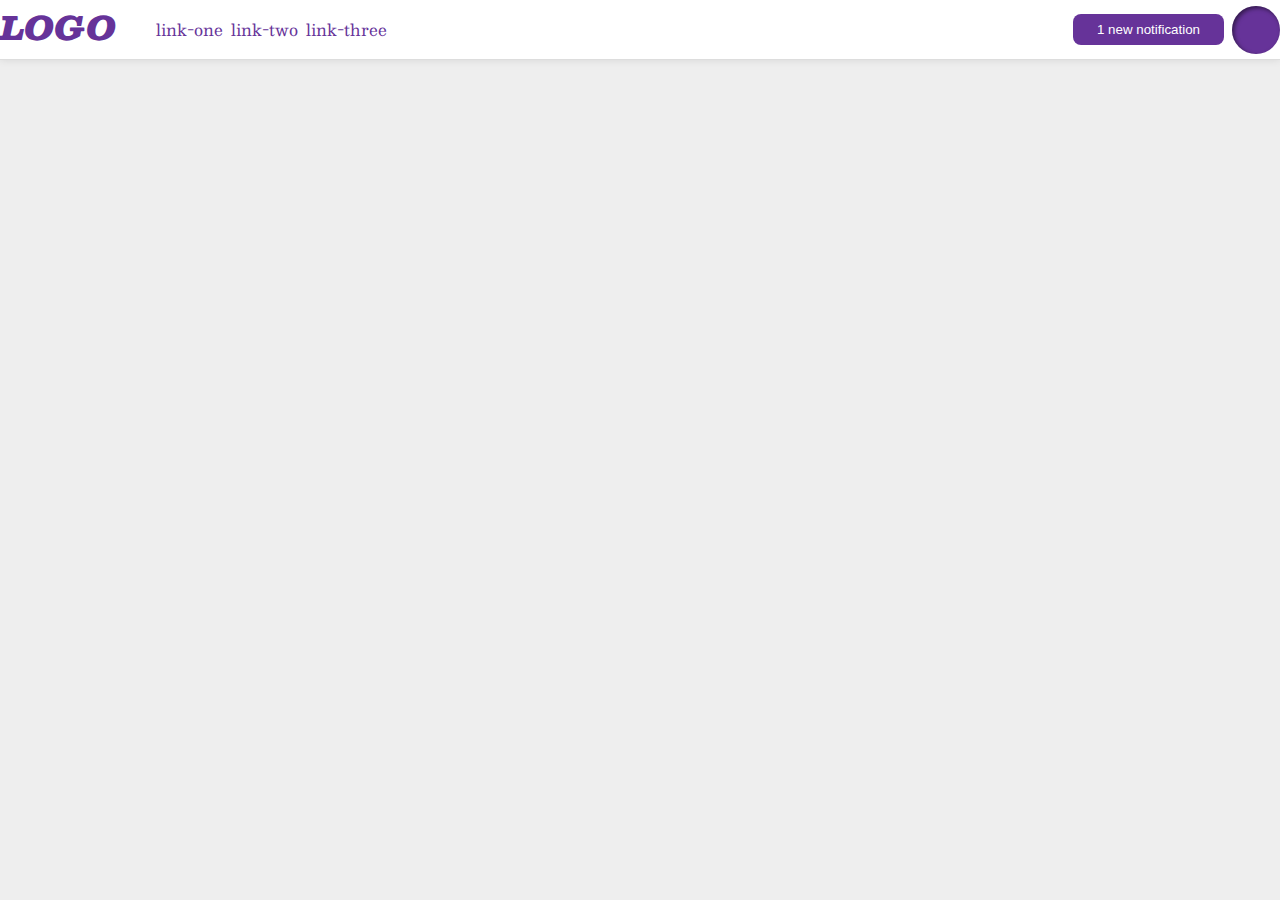
<file: flex/03-flex-header-2/index.html>
<!DOCTYPE html>
<html lang="en">
  <head>
    <meta charset="UTF-8">
    <meta http-equiv="X-UA-Compatible" content="IE=edge">
    <meta name="viewport" content="width=device-width, initial-scale=1.0">
    <title>Flex Header 2</title>
    <link rel="stylesheet" href="style.css">
  </head>
  <body>
    <div class="header">
      <div class="left-items">
      <div class="logo">
        LOGO
      </div>
      <ul class="links">
        <li><a href="google.com">link-one</a></li>
        <li><a href="google.com">link-two</a></li>
        <li><a href="google.com">link-three</a></li>
      </ul>
    </div>
    <div class="right-items">
      <button class="notifications">
        1 new notification
      </button>
      <div class="profile-image"></div>
    </div>
    </div>
  </body>
</html>
</file>
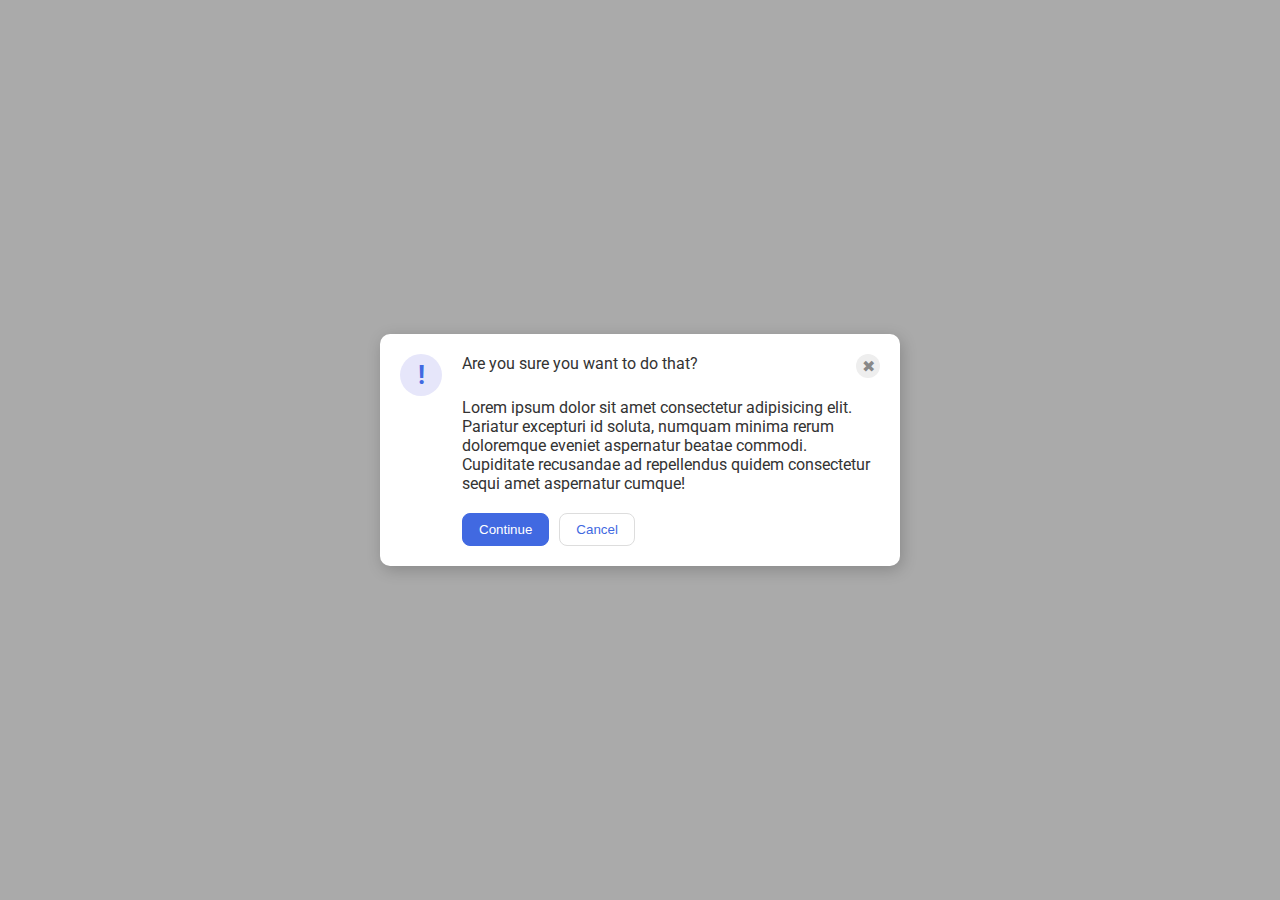
<file: flex/05-flex-modal/index.html>
<!DOCTYPE html>
<html lang="en">
  <head>
    <meta charset="UTF-8">
    <meta http-equiv="X-UA-Compatible" content="IE=edge">
    <meta name="viewport" content="width=device-width, initial-scale=1.0">
    <link rel="stylesheet" href="style.css">
    <title>Modal</title>
  </head>
  <body>
    <div class="modal">
      <div class="c1">
        <div class="icon">!</div>
      </div>
      <div class="c2">
        <div class="c21">
          <div class="header">Are you sure you want to do that?</div>
          <div class="close-button">✖</div>
        </div>
        <div class="text">Lorem ipsum dolor sit amet consectetur adipisicing elit. Pariatur excepturi id soluta, numquam minima rerum doloremque eveniet aspernatur beatae commodi. Cupiditate recusandae ad repellendus quidem consectetur sequi amet aspernatur cumque!</div>
        <div class="c22">
          <button class="continue">Continue</button>
          <button class="cancel">Cancel</button>
        </div>
      </div>

    </div>
  </body>
</html>
</file>
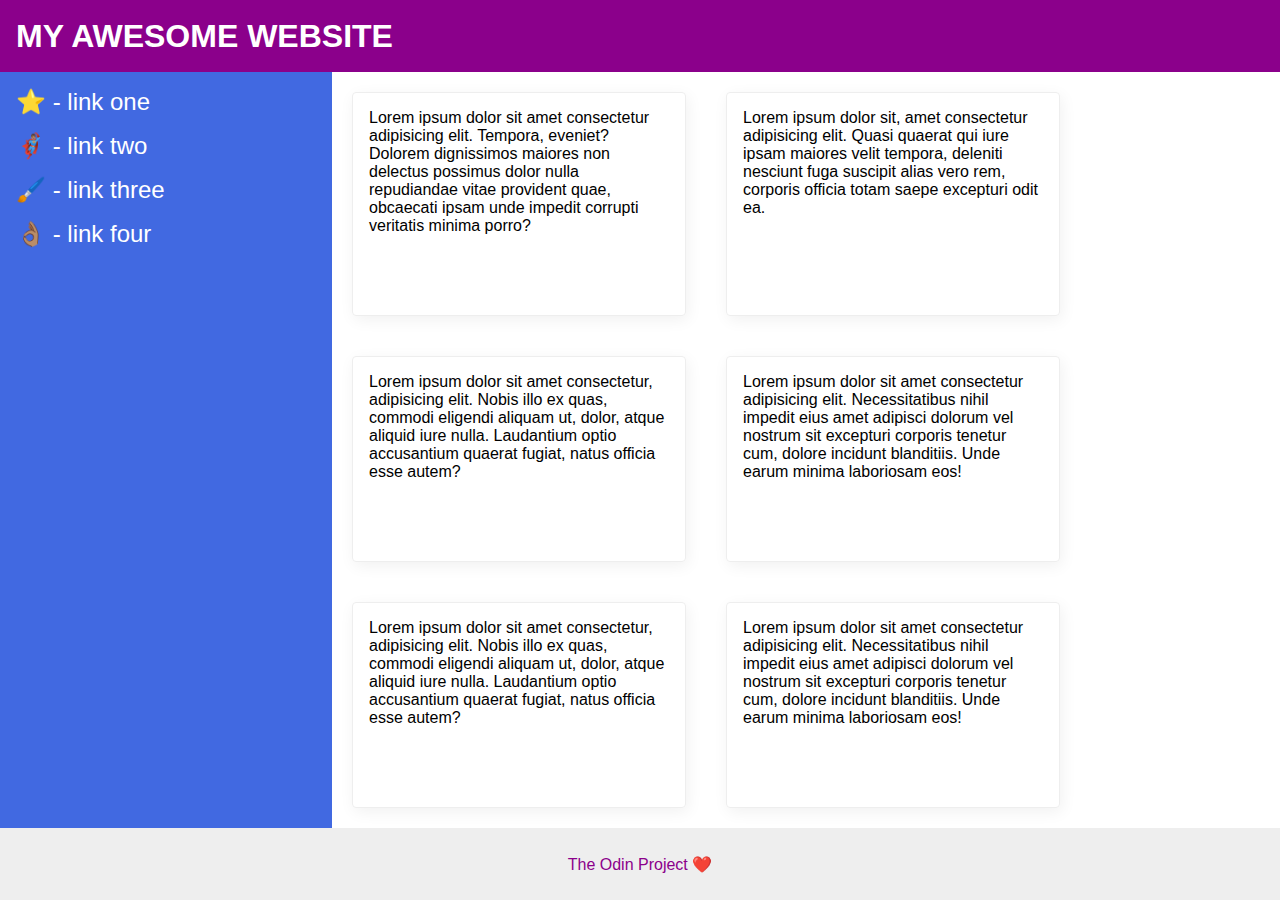
<file: flex/07-flex-layout-2/index.html>
<!DOCTYPE html>
<html lang="en">
  <head>
    <meta charset="UTF-8">
    <meta http-equiv="X-UA-Compatible" content="IE=edge">
    <meta name="viewport" content="width=device-width, initial-scale=1.0">
    <title>The Holy Grail</title>
    <link rel="stylesheet" href="style.css">
  </head>
  <body>
    <div class="header">
      MY AWESOME WEBSITE
    </div>
    <div class="body">
      <div class="sidebar">
        <ul>
          <li><a href="#">⭐ - link one</a></li>
          <li><a href="#">🦸🏽‍♂️ - link two</a></li>
          <li><a href="#">🖌️ - link three</a></li>
          <li><a href="#">👌🏽 - link four</a></li>
        </ul>
      </div>
      <div class="container">
        <div class="card">Lorem ipsum dolor sit amet consectetur adipisicing elit. Tempora, eveniet? Dolorem dignissimos maiores non delectus possimus dolor nulla repudiandae vitae provident quae, obcaecati ipsam unde impedit corrupti veritatis minima porro?</div>
        <div class="card">Lorem ipsum dolor sit, amet consectetur adipisicing elit. Quasi quaerat qui iure ipsam maiores velit tempora, deleniti nesciunt fuga suscipit alias vero rem, corporis officia totam saepe excepturi odit ea.</div>
        <div class="card">Lorem ipsum dolor sit amet consectetur, adipisicing elit. Nobis illo ex quas, commodi eligendi aliquam ut, dolor, atque aliquid iure nulla. Laudantium optio accusantium quaerat fugiat, natus officia esse autem?</div>
        <div class="card">Lorem ipsum dolor sit amet consectetur adipisicing elit. Necessitatibus nihil impedit eius amet adipisci dolorum vel nostrum sit excepturi corporis tenetur cum, dolore incidunt blanditiis. Unde earum minima laboriosam eos!</div>
        <div class="card">Lorem ipsum dolor sit amet consectetur, adipisicing elit. Nobis illo ex quas, commodi eligendi aliquam ut, dolor, atque aliquid iure nulla. Laudantium optio accusantium quaerat fugiat, natus officia esse autem?</div>
        <div class="card">Lorem ipsum dolor sit amet consectetur adipisicing elit. Necessitatibus nihil impedit eius amet adipisci dolorum vel nostrum sit excepturi corporis tenetur cum, dolore incidunt blanditiis. Unde earum minima laboriosam eos!</div>
      </div>
    </div>
    <div class="footer">
      The Odin Project ❤️
    </div>
  </body>
</html>
</file>
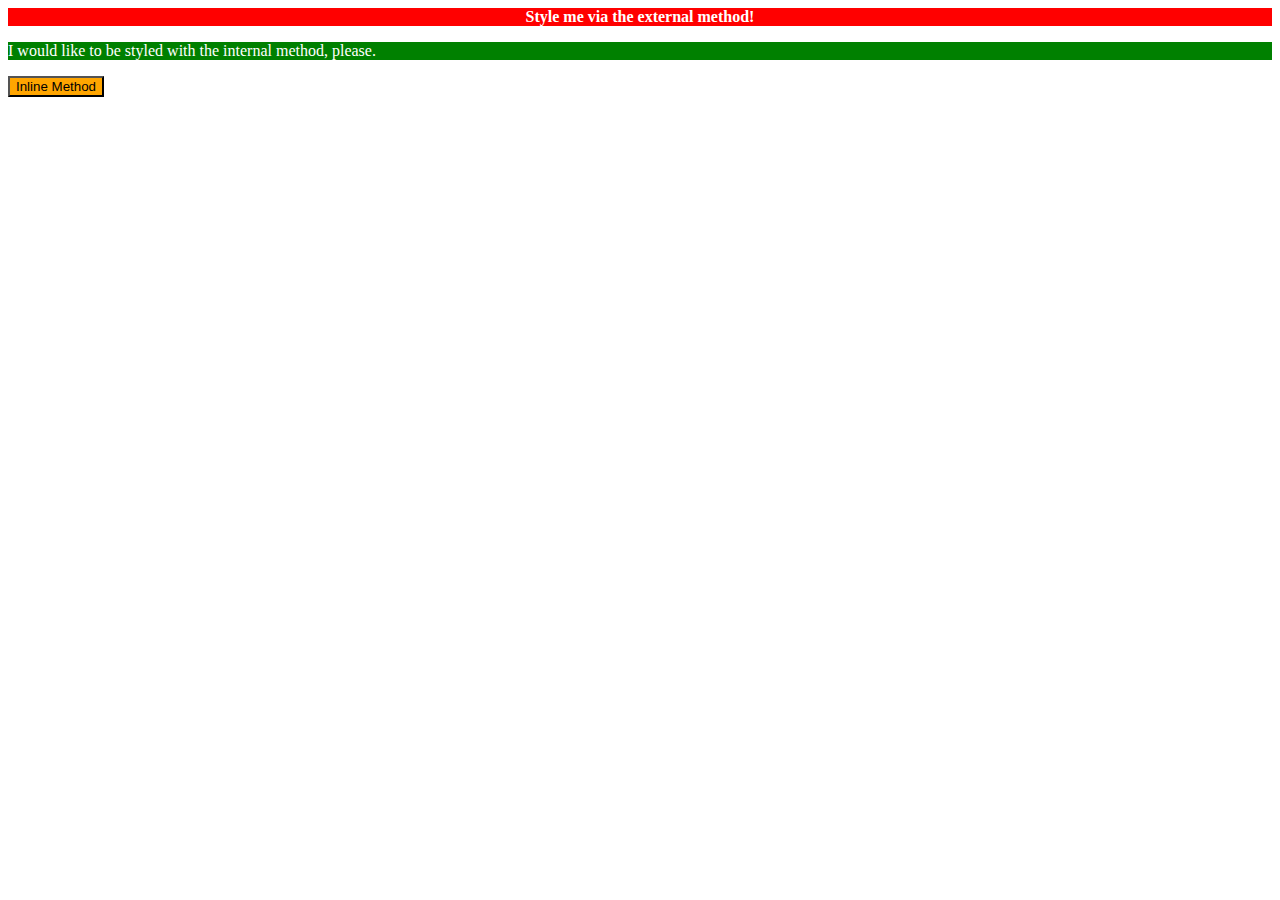
<file: foundations/01-css-methods/index.html>
<!DOCTYPE html>
<html lang="en">
  <head>
    <meta charset="UTF-8">
    <meta http-equiv="X-UA-Compatible" content="IE=edge">
    <meta name="viewport" content="width=device-width, initial-scale=1.0">
    <title>Methods for Adding CSS</title>
    <link rel="stylesheet" href="style.css">
    <style>
      p {
        background-color: green;
        color: white;
        size: 18px;
      }
    </style>
  </head>
  <body>
    <div>Style me via the external method!</div>
    <p>I would like to be styled with the internal method, please.</p>
    <button style="background-color: orange; size: 18px;" >Inline Method</button>
  </body>
</html>
</file>
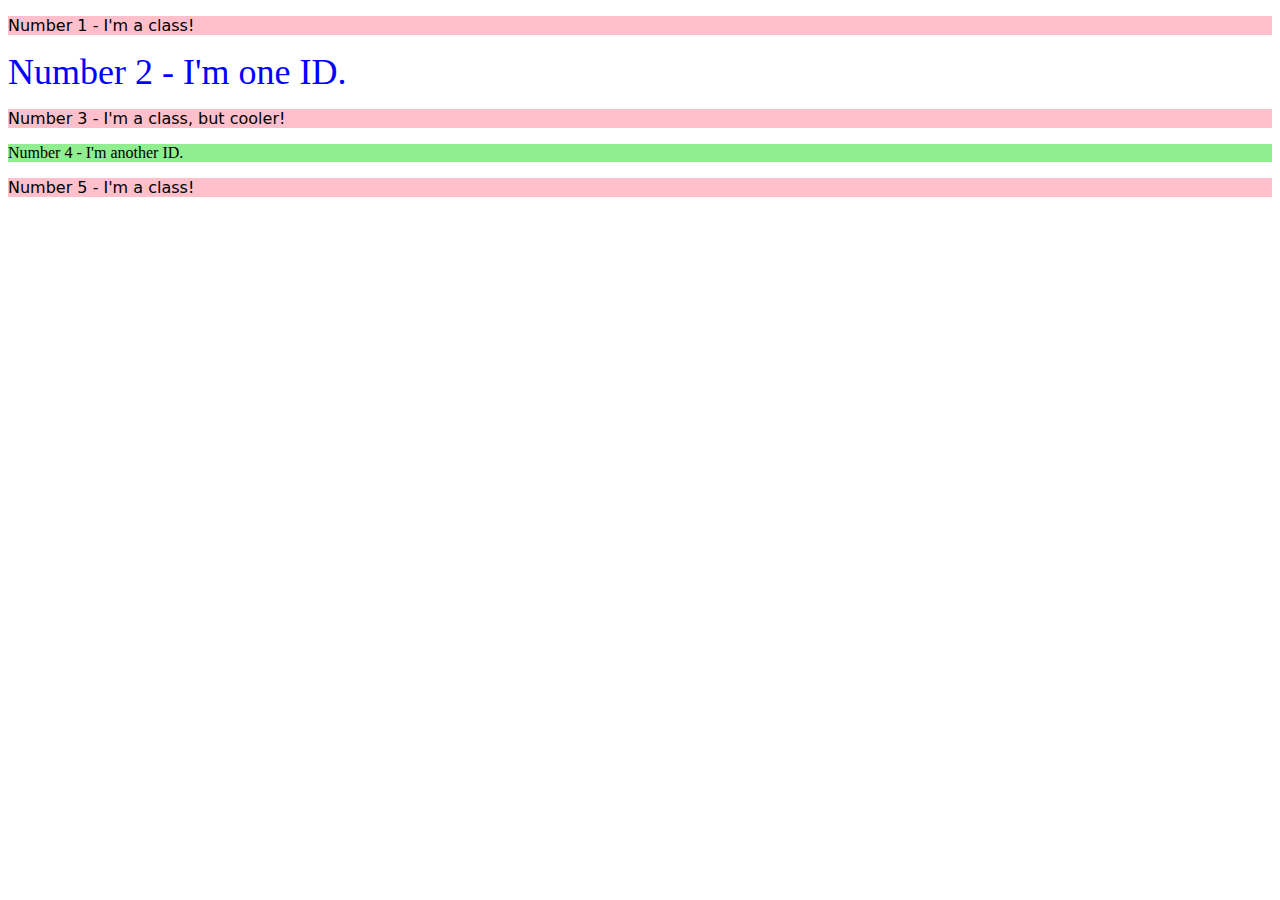
<file: foundations/02-class-id-selectors/index.html>
<!DOCTYPE html>
<html lang="en">
  <head>
    <meta charset="UTF-8">
    <meta http-equiv="X-UA-Compatible" content="IE=edge">
    <meta name="viewport" content="width=device-width, initial-scale=1.0">
    <title>Class and ID Selectors</title>
    <link rel="stylesheet" href="style.css">
  </head>
  <body>
    <p class="odd">Number 1 - I'm a class!</p>
    <div id="second">Number 2 - I'm one ID.</div>
    <p class="odd odd-cooler">Number 3 - I'm a class, but cooler!</p>
    <div id="fourth">Number 4 - I'm another ID.</div>
    <p class="odd">Number 5 - I'm a class!</p>
  </body>
</html>
</file>
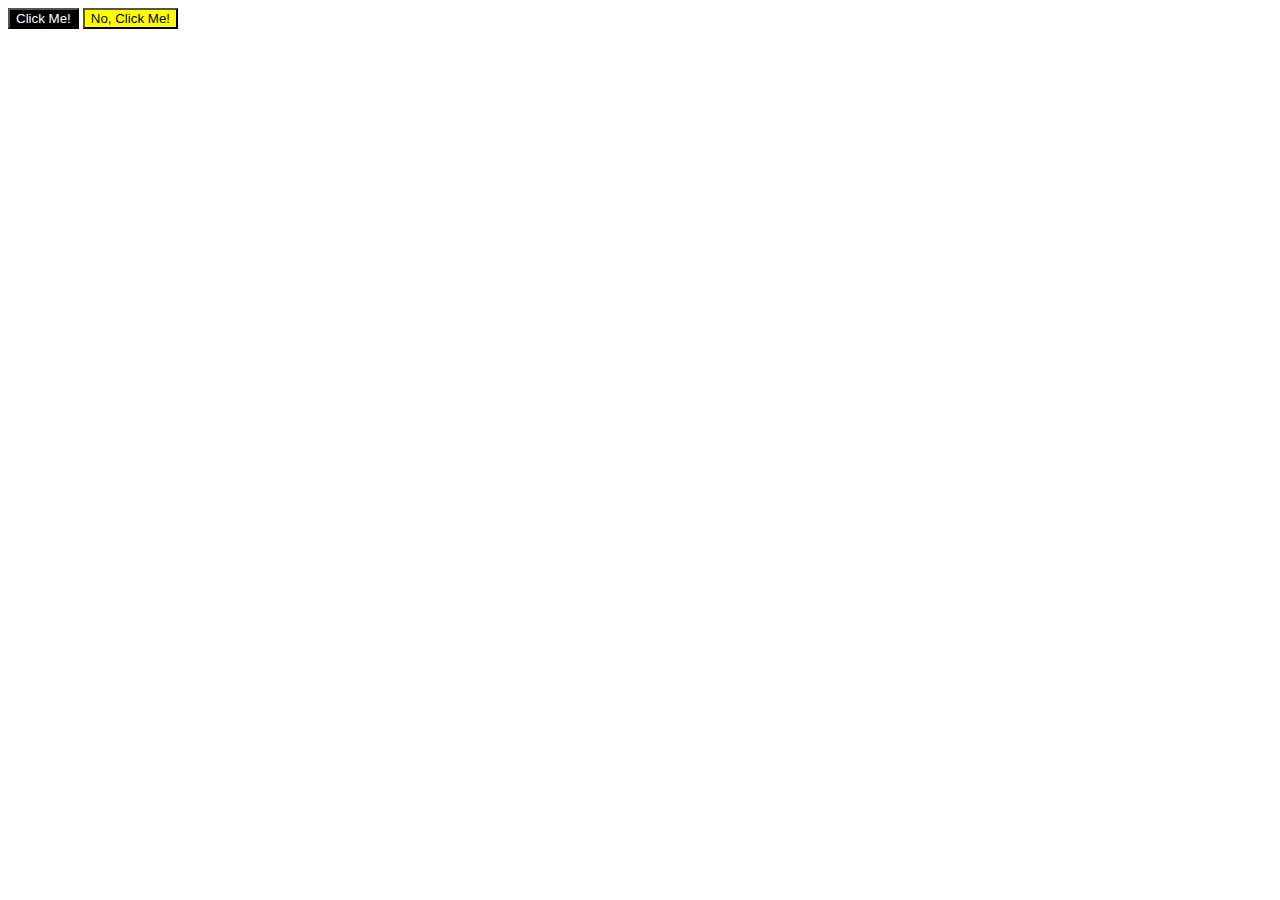
<file: foundations/03-grouping-selectors/index.html>
<!DOCTYPE html>
<html lang="en">
  <head>
    <meta charset="UTF-8">
    <meta http-equiv="X-UA-Compatible" content="IE=edge">
    <meta name="viewport" content="width=device-width, initial-scale=1.0">
    <title>Grouping Selectors</title>
    <link rel="stylesheet" href="style.css">
  </head>
  <body>
    <button class="first">Click Me!</button>
    <button class="second">No, Click Me!</button>
  </body>
</html>
</file>
<file: flex/03-flex-header-2/style.css>
/* this is some magical font-importing.  
you'll learn about it later. */
@import url('https://fonts.googleapis.com/css2?family=Besley:ital,wght@0,400;1,900&display=swap');

body {
  margin: 0;
  background: #eee;
  font-family: Besley, serif;
}

.header {
  background: white;
  border-bottom: 1px solid #ddd;
  box-shadow: 0 0 8px rgba(0,0,0,.1);
  display: flex;
  justify-content: space-between;
}

.header .left-items {
  display: flex;
}

.header ul {
  display: flex;
  gap: 8px;
}

.header .right-items {
  display: flex;
  justify-content: flex-end;
  gap: 8px;
  align-items: center;
}

.profile-image {
  background: rebeccapurple;
  box-shadow: inset 2px 2px 4px rgba(0,0,0,.5);
  border-radius: 50%;
  width: 48px;
  height: 48px;
  flex-shrink: 0;
}

.logo {
  color: rebeccapurple;
  font-size: 32px;
  font-weight: 900;
  font-style: italic;
}

button {
  border: none;
  border-radius: 8px;
  background: rebeccapurple;
  color: white;
  padding: 8px 24px;
}

a {
  /* this removes the line under our links */
  text-decoration: none;
  color: rebeccapurple;
}

ul {
  list-style-type: none;
}
</file>
<file: flex/05-flex-modal/style.css>
@import url('https://fonts.googleapis.com/css2?family=Roboto:wght@400;700&display=swap');

html, body {
  height: 100%;
}

body {
  font-family: Roboto, sans-serif;
  margin: 0;
  background: #aaa;
  color: #333;
  /* I'll give you this one for free lol */
  display: flex;
  align-items: center;
  justify-content: center;
}

.modal {
  background: white;
  width: 480px;
  border-radius: 10px;
  box-shadow: 2px 4px 16px rgba(0,0,0,.2);
  display: flex; 
  padding: 20px;
  gap: 20px;
}

.c2 {
  display: flex;
  flex-direction: column;
  gap: 20px;
}

.c2 .c21 {
  display: flex;
  justify-content: space-between;
}

.c2 .c22 {
  display: flex;
  gap: 10px;
}

.icon {
  color: royalblue;
  font-size: 26px;
  font-weight: 700;
  background: lavender;
  width: 42px;
  height: 42px;
  border-radius: 50%;
  display: flex;
  align-items: center;
  justify-content: center;
  flex: 0 0 auto;
}

.close-button {
  background: #eee;
  border-radius: 50%;
  color: #888;
  font-weight: 400;
  font-size: 16px;
  height: 24px;
  width: 24px;
  display: flex;
  align-items: center;
  justify-content: center;
}

button {
  padding: 8px 16px;
  border-radius: 8px;
}

button.continue {
  background: royalblue;
  border: 1px solid royalblue;
  color: white;
}

button.cancel {
  background: white;
  border: 1px solid #ddd;
  color: royalblue;
}
</file>
<file: flex/07-flex-layout-2/style.css>
body {
  font-family: -apple-system, BlinkMacSystemFont, 'Segoe UI', Roboto, Oxygen, Ubuntu, Cantarell, 'Open Sans', 'Helvetica Neue', sans-serif;
  margin: 0;
  min-height: 100vh;
  display: flex;
  flex-direction: column;
}

.header {
  height: 72px;
  background: darkmagenta;
  color: white;
  display: flex;
  align-items: center;
  font-size: 32px;
  font-weight: 900;
  padding: 0px 16px;
}

.footer {
  height: 72px;
  background: #eee;
  color: darkmagenta;
    display: flex;
  align-items: center;
  justify-content: center;
}

.sidebar {
  width: 300px;
  background: royalblue;
  flex-shrink: 0;
  padding: 16px;
}

.card {
  border: 1px solid #eee;
  box-shadow: 2px 4px 16px rgba(0,0,0,.06);
  border-radius: 4px;
  width: 300px;
  padding: 16px;
  margin: 20px;
}

.body {
  display: flex;
  flex: 1;
}

.container {
  display: flex;
  flex-wrap: wrap;
}

ul {
  list-style-type: none;
  margin: 0;
  padding: 0;
}

li {
  margin-bottom: 16px;
}

a {
  color: white;
  text-decoration: none;
  font-size: 24px;
}
</file>
<file: foundations/01-css-methods/style.css>
div {
    color: white;
    background-color: red;
    size: 32px;
    text-align: center;
    font-weight: bold;
}
</file>
<file: foundations/02-class-id-selectors/style.css>
.odd {
    background-color: #ffc0cb;
    font-family: Verdana, "DejaVu Sans", sans-serif;
}

#second {
    font-size: 36px;
    color: #0000ff;
}

.odd-cooler {
    size: 24px;
}

#fourth {
    background-color: #90ee90;
    size: 24px;
}
</file>
<file: foundations/03-grouping-selectors/style.css>
.first
.second {
    font-size: 28px;
    font-family: Helvetica,"Times New Roman", sans-serif ;
}
.first {
    color: rgb(255, 255, 255);
    background-color: rgb(0, 0, 0);
}
.second {
    background-color: rgb(255, 255, 0);
}
</file>
